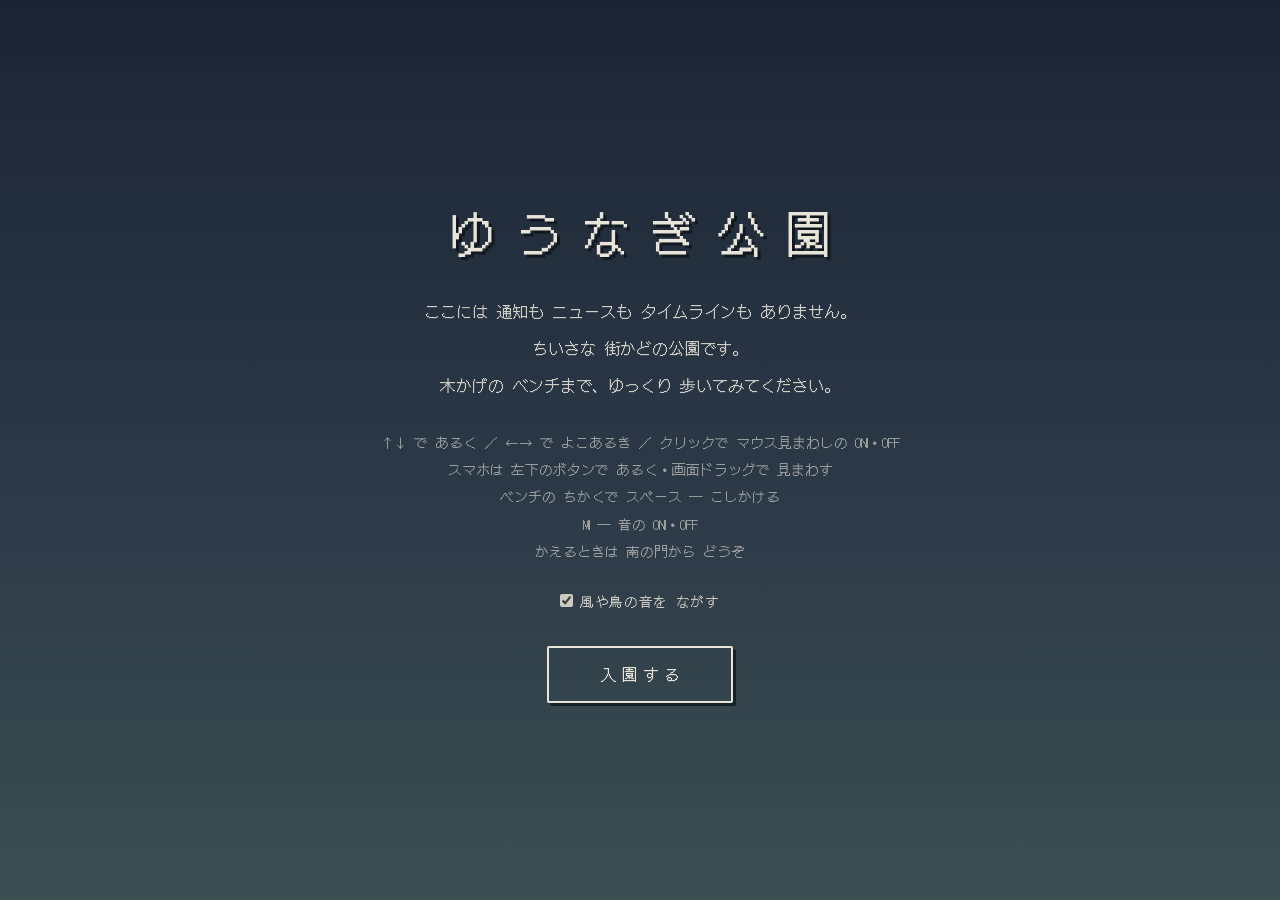
<file: index.html>
<!DOCTYPE html>
<html lang="ja">
<head>
<meta charset="utf-8">
<meta name="viewport" content="width=device-width, initial-scale=1, viewport-fit=cover">
<title>ゆうなぎ公園 — あるく、こしかける、なにもしない</title>
<meta name="description" content="通知もニュースもタイムラインもない、ドット絵の小さな公園。歩いて、こしかけて、なにもしない時間をどうぞ。">
<meta property="og:title" content="ゆうなぎ公園">
<meta property="og:description" content="通知もニュースもタイムラインもない、ドット絵の小さな公園。歩いて、こしかけて、なにもしない時間をどうぞ。">
<meta property="og:type" content="website">
<meta property="og:image" content="https://sawara0806.github.io/yuunagi-park/og.png">
<meta property="og:url" content="https://sawara0806.github.io/yuunagi-park/">
<meta name="twitter:card" content="summary_large_image">
<meta name="theme-color" content="#1c2434">
<link rel="icon" type="image/png" href="favicon.png">
<link rel="preconnect" href="https://fonts.googleapis.com">
<link rel="preconnect" href="https://fonts.gstatic.com" crossorigin>
<link href="https://fonts.googleapis.com/css2?family=DotGothic16&display=swap" rel="stylesheet">
<!-- ?v= はリリースのたびに必ず上げる（HTMLとJS/CSSのキャッシュ食い違い防止。CLAUDE.md §4） -->
<link rel="stylesheet" href="style.css?v=20260715i">
</head>
<body>
<canvas id="screen" width="480" height="270"></canvas>

<div id="entrance">
  <h1>ゆうなぎ公園</h1>
  <p>ここには 通知も ニュースも タイムラインも ありません。<br>
     ちいさな 街かどの公園です。<br>
     木かげの ベンチまで、ゆっくり 歩いてみてください。</p>
  <div class="controls">
    ↑↓ で あるく ／ ←→ で よこあるき ／ クリックで マウス見まわしの ON・OFF<br>
    スマホは 左下のボタンで あるく・画面ドラッグで 見まわす<br>
    ベンチの ちかくで スペース ─ こしかける<br>
    M ─ 音の ON・OFF<br>
    かえるときは 南の門から どうぞ
  </div>
  <label id="sound-opt"><input type="checkbox" id="sound-check" checked> 風や鳥の音を ながす</label>
  <button id="enter-btn">入園する</button>
</div>

<div id="rotate">
  <div class="rotate-phone"></div>
  <p>よこ画面に して<br>ください</p>
</div>

<div id="hint"></div>

<div id="walkpad">
  <button id="walk-fwd" aria-label="すすむ">▲</button>
  <button id="walk-back" aria-label="さがる">▼</button>
</div>
<button id="sit-btn">すわる</button>

<script src="js/layout3d.js?v=20260715i"></script>
<script src="js/assets3d.js?v=20260715i"></script>
<script src="js/render3d.js?v=20260715i"></script>
<script src="js/audio3d.js?v=20260715i"></script>
<script src="js/park3d.js?v=20260715i"></script>
</body>
</html>
</file>
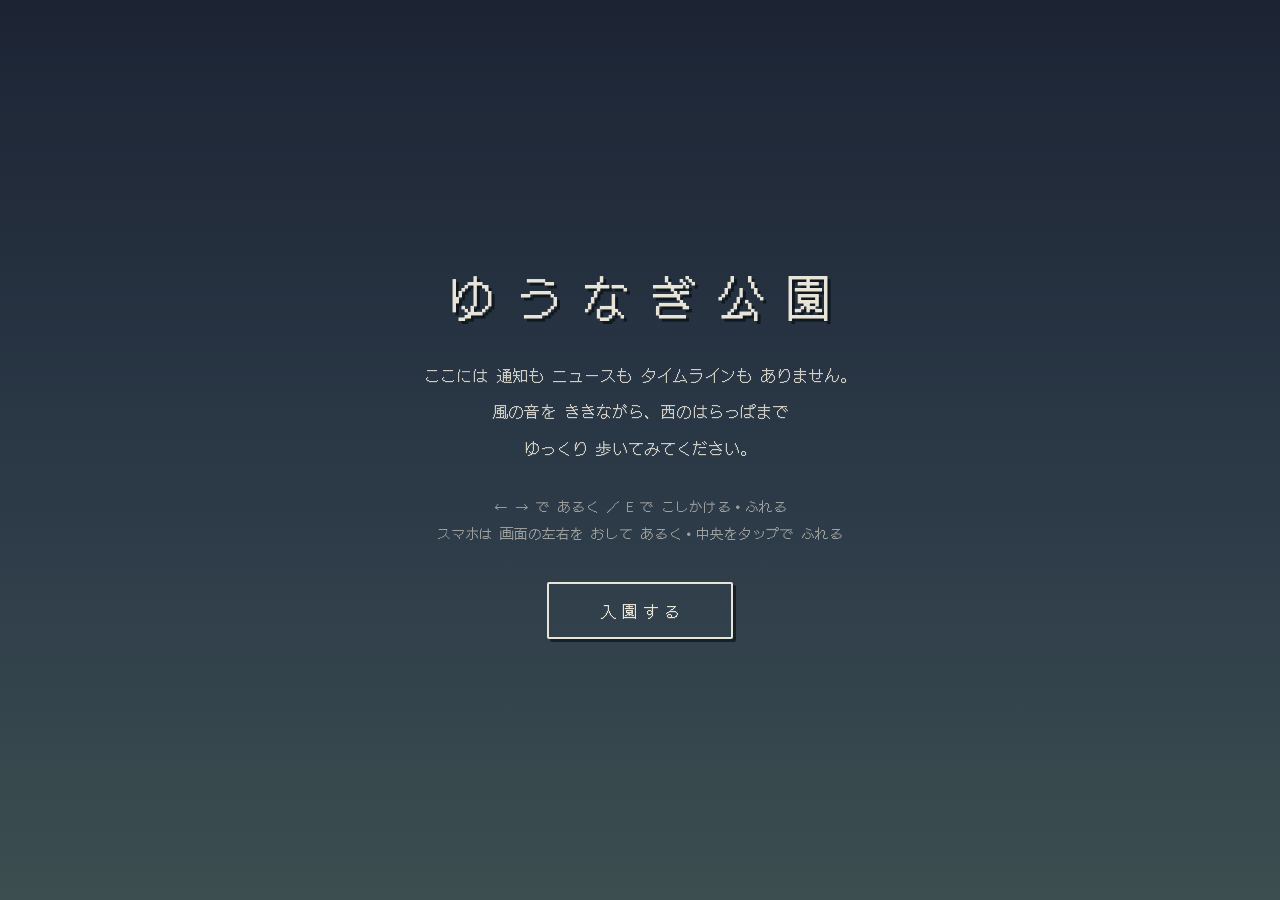
<file: v1/index.html>
<!DOCTYPE html>
<html lang="ja">
<head>
<meta charset="utf-8">
<meta name="viewport" content="width=device-width, initial-scale=1, viewport-fit=cover">
<title>ゆうなぎ公園 — あるく、こしかける、なにもしない</title>
<link rel="preconnect" href="https://fonts.googleapis.com">
<link rel="preconnect" href="https://fonts.gstatic.com" crossorigin>
<link href="https://fonts.googleapis.com/css2?family=DotGothic16&display=swap" rel="stylesheet">
<link rel="stylesheet" href="style.css">
</head>
<body>
<canvas id="screen" width="480" height="270"></canvas>

<div id="entrance">
  <h1>ゆうなぎ公園</h1>
  <p>ここには 通知も ニュースも タイムラインも ありません。<br>
     風の音を ききながら、西のはらっぱまで<br>
     ゆっくり 歩いてみてください。</p>
  <div class="controls">
    ← → で あるく ／ E で こしかける・ふれる<br>
    スマホは 画面の左右を おして あるく・中央をタップで ふれる
  </div>
  <button id="enter-btn">入園する</button>
</div>

<div id="hint"></div>

<div id="ui">
  <button data-mode="morning">朝</button>
  <button data-mode="day">昼</button>
  <button data-mode="dusk">夕</button>
  <button data-mode="night">夜</button>
  <button id="sound-btn">音</button>
</div>

<script src="js/palette.js"></script>
<script src="js/sprites.js"></script>
<script src="js/world.js"></script>
<script src="js/player.js"></script>
<script src="js/audio.js"></script>
<script src="js/main.js"></script>
</body>
</html>
</file>
<file: style.css>
* { margin: 0; padding: 0; box-sizing: border-box; }
html, body {
  height: 100%; overflow: hidden; background: #101418;
  /* ドラッグ見回しがブラウザの「戻る/更新」ジェスチャーにならないように */
  overscroll-behavior: none;
  touch-action: none;
}
body {
  font-family: "DotGothic16", "Hiragino Maru Gothic ProN", sans-serif;
  display: flex; justify-content: center; align-items: center;
}

#screen {
  display: block;
  image-rendering: pixelated;
  image-rendering: crisp-edges;
  touch-action: none;
  cursor: pointer;
}

/* ---- 入園ゲート ---- */
#entrance {
  position: fixed; inset: 0; z-index: 30;
  display: flex; flex-direction: column; justify-content: center; align-items: center; gap: 1.6rem;
  background: linear-gradient(180deg, #1c2434 0%, #2c3a48 55%, #3c4e50 100%);
  color: #e8e4d8; text-align: center; padding: 2rem;
  transition: opacity 2.2s ease;
}
#entrance.closed { opacity: 0; pointer-events: none; }
#entrance h1 {
  font-size: clamp(1.8rem, 6vw, 3rem);
  letter-spacing: .4em; text-indent: .4em; font-weight: 400;
  text-shadow: 3px 3px 0 #101820;
}
#entrance p { font-size: clamp(.8rem, 2.4vw, 1rem); line-height: 2.3; opacity: .88; }
#entrance .controls { font-size: clamp(.7rem, 2vw, .85rem); opacity: .6; line-height: 2; }
#sound-opt {
  font-family: inherit; font-size: clamp(.7rem, 2vw, .85rem); color: #e8e4d8;
  letter-spacing: .05em; opacity: .85; cursor: pointer;
  display: flex; align-items: center; gap: .5em;
}
#sound-opt input { accent-color: #e8e4d8; cursor: pointer; }
#enter-btn {
  margin-top: .6rem; padding: .9em 2.8em;
  font-family: inherit; font-size: 1rem; letter-spacing: .35em; text-indent: .35em;
  color: #e8e4d8; background: transparent;
  border: 2px solid #e8e4d8; border-radius: 2px; cursor: pointer;
  box-shadow: 3px 3px 0 rgba(16, 24, 32, .8);
  transition: background .3s, color .3s;
}
#enter-btn:hover { background: #e8e4d8; color: #1c2434; }

/* ---- 縦持ちのとき「横画面にして」ガイド（タッチ端末の縦向きのみ） ---- */
#rotate {
  position: fixed; inset: 0; z-index: 40;
  display: none;
  flex-direction: column; justify-content: center; align-items: center; gap: 1.8rem;
  background: linear-gradient(180deg, #1c2434 0%, #2c3a48 60%, #3c4e50 100%);
  color: #e8e4d8; text-align: center; padding: 2rem;
}
#rotate p {
  font-family: inherit; font-size: clamp(1rem, 5vw, 1.3rem);
  letter-spacing: .25em; line-height: 2; opacity: .9;
}
.rotate-phone {
  width: 48px; height: 82px;
  border: 3px solid #e8e4d8; border-radius: 9px;
  box-shadow: 0 0 0 3px rgba(16, 24, 32, .5);
  animation: rotate-hint 2.6s ease-in-out infinite;
}
@keyframes rotate-hint {
  0%, 28% { transform: rotate(0deg); }
  58%, 100% { transform: rotate(-90deg); }
}
/* 実機のタッチ端末＋縦向きで表示。プレビュー検証用に body.force-rotate でも表示 */
@media (orientation: portrait) and (pointer: coarse) {
  #rotate { display: flex; }
}
body.force-rotate #rotate { display: flex; }

/* ---- スプライト・ギャラリー（?gallery のときだけ。単体デザイン改善用のデバッグビュー） ---- */
#gallery {
  position: fixed; inset: 0; z-index: 50; overflow-y: auto;
  background: #3a3f45; color: #e8e4d8;
  font-family: inherit; padding: 12px 16px 60px;
}
#gallery .g-bar {
  position: sticky; top: 0; z-index: 2; margin: -12px -16px 14px; padding: 10px 16px;
  background: rgba(26, 30, 36, .96); display: flex; flex-wrap: wrap; gap: 6px; align-items: center;
}
#gallery .g-bar b { font-size: .8rem; opacity: .6; margin: 0 4px 0 10px; letter-spacing: .1em; }
#gallery .g-bar button {
  font-family: inherit; font-size: .72rem; color: #e8e4d8; letter-spacing: .06em;
  background: rgba(240, 237, 226, .1); border: 1px solid rgba(240, 237, 226, .3);
  border-radius: 3px; padding: .35em .8em; cursor: pointer;
}
#gallery .g-bar button.on { background: #e8e4d8; color: #1c2434; border-color: #e8e4d8; }
#gallery .g-grid { display: flex; flex-wrap: wrap; gap: 12px; }
#gallery .g-tile {
  background:
    linear-gradient(45deg, rgba(0,0,0,.14) 25%, transparent 25%, transparent 75%, rgba(0,0,0,.14) 75%) 0 0/16px 16px,
    linear-gradient(45deg, rgba(0,0,0,.14) 25%, transparent 25%, transparent 75%, rgba(0,0,0,.14) 75%) 8px 8px/16px 16px,
    #6b7178;
  border: 1px solid rgba(0,0,0,.3); border-radius: 3px; padding: 8px;
  display: flex; flex-direction: column; align-items: center; gap: 6px;
}
#gallery .g-frames { display: flex; gap: 6px; align-items: flex-end; }
#gallery .g-cvs { image-rendering: pixelated; image-rendering: crisp-edges; }
#gallery .g-label { font-size: .66rem; letter-spacing: .04em; opacity: .82; text-align: center; }
#gallery .g-head { width: 100%; font-size: .78rem; letter-spacing: .12em; opacity: .55; margin: 8px 0 2px; }

/* ---- ヒント ---- */
#hint {
  position: fixed; left: 50%; bottom: 26px; transform: translateX(-50%); z-index: 15;
  color: rgba(248, 246, 238, .92); font-size: clamp(.75rem, 2.2vw, .9rem); letter-spacing: .12em;
  text-shadow: 2px 2px 0 rgba(10, 16, 24, .7);
  pointer-events: none; opacity: 0; transition: opacity .9s;
}
#hint.show { opacity: 1; }

/* ---- 控えめなUI ---- */
#ui {
  position: fixed; right: 12px; bottom: 12px; z-index: 20;
  display: flex; gap: 6px;
  opacity: .3; transition: opacity .5s;
}
#ui:hover, #ui:focus-within { opacity: .95; }
#ui button {
  font-family: inherit; font-size: .78rem; color: #f0ede2;
  background: rgba(20, 28, 36, .5); border: 1px solid rgba(240, 237, 226, .35);
  border-radius: 2px; padding: .4em .9em; cursor: pointer;
  letter-spacing: .1em;
}
#ui button.active { background: rgba(240, 237, 226, .4); color: #14202a; }

@media (max-width: 640px) {
  #hint { bottom: 72px; }
  #ui { opacity: .55; }
}

/* ---- 歩行ボタン（タッチ端末のみ表示） ---- */
#walkpad {
  position: fixed; left: 16px; bottom: 20px; z-index: 20;
  display: none; flex-direction: column; gap: 12px;
}
#walkpad button {
  width: 62px; height: 62px; border-radius: 50%;
  font-size: 1.2rem; color: #f0ede2;
  background: rgba(20, 28, 36, .45);
  border: 1px solid rgba(240, 237, 226, .4);
  touch-action: none; user-select: none; -webkit-user-select: none;
}
#walkpad button:active { background: rgba(240, 237, 226, .35); }
@media (pointer: coarse) {
  #walkpad { display: flex; }
}

/* ---- 着席ボタン（ベンチ圏内・座り中のみ .visible で表示） ---- */
#sit-btn {
  position: fixed; right: 16px; bottom: 64px; z-index: 20;
  display: none;
  width: 62px; height: 62px; border-radius: 50%;
  font-family: inherit; font-size: .82rem; letter-spacing: .05em; color: #f0ede2;
  background: rgba(20, 28, 36, .45);
  border: 1px solid rgba(240, 237, 226, .4);
  touch-action: none; user-select: none; -webkit-user-select: none;
}
#sit-btn.visible { display: block; }
#sit-btn:active { background: rgba(240, 237, 226, .35); }
</file>
<file: v1/style.css>
* { margin: 0; padding: 0; box-sizing: border-box; }
html, body { height: 100%; overflow: hidden; background: #101418; }
body {
  font-family: "DotGothic16", "Hiragino Maru Gothic ProN", sans-serif;
  display: flex; justify-content: center; align-items: center;
}

#screen {
  display: block;
  image-rendering: pixelated;
  image-rendering: crisp-edges;
  touch-action: none;
  cursor: pointer;
}

/* ---- 入園ゲート ---- */
#entrance {
  position: fixed; inset: 0; z-index: 30;
  display: flex; flex-direction: column; justify-content: center; align-items: center; gap: 1.6rem;
  background: linear-gradient(180deg, #1c2434 0%, #2c3a48 55%, #3c4e50 100%);
  color: #e8e4d8; text-align: center; padding: 2rem;
  transition: opacity 2.2s ease;
}
#entrance.closed { opacity: 0; pointer-events: none; }
#entrance h1 {
  font-size: clamp(1.8rem, 6vw, 3rem);
  letter-spacing: .4em; text-indent: .4em; font-weight: 400;
  text-shadow: 3px 3px 0 #101820;
}
#entrance p { font-size: clamp(.8rem, 2.4vw, 1rem); line-height: 2.3; opacity: .88; }
#entrance .controls { font-size: clamp(.7rem, 2vw, .85rem); opacity: .6; line-height: 2; }
#enter-btn {
  margin-top: .6rem; padding: .9em 2.8em;
  font-family: inherit; font-size: 1rem; letter-spacing: .35em; text-indent: .35em;
  color: #e8e4d8; background: transparent;
  border: 2px solid #e8e4d8; border-radius: 2px; cursor: pointer;
  box-shadow: 3px 3px 0 rgba(16, 24, 32, .8);
  transition: background .3s, color .3s;
}
#enter-btn:hover { background: #e8e4d8; color: #1c2434; }

/* ---- ヒント ---- */
#hint {
  position: fixed; left: 50%; bottom: 26px; transform: translateX(-50%); z-index: 15;
  color: rgba(248, 246, 238, .92); font-size: clamp(.75rem, 2.2vw, .9rem); letter-spacing: .12em;
  text-shadow: 2px 2px 0 rgba(10, 16, 24, .7);
  pointer-events: none; opacity: 0; transition: opacity .9s;
}
#hint.show { opacity: 1; }

/* ---- 控えめなUI ---- */
#ui {
  position: fixed; right: 12px; bottom: 12px; z-index: 20;
  display: flex; gap: 6px;
  opacity: .3; transition: opacity .5s;
}
#ui:hover, #ui:focus-within { opacity: .95; }
#ui button {
  font-family: inherit; font-size: .78rem; color: #f0ede2;
  background: rgba(20, 28, 36, .5); border: 1px solid rgba(240, 237, 226, .35);
  border-radius: 2px; padding: .4em .9em; cursor: pointer;
  letter-spacing: .1em;
}
#ui button.active { background: rgba(240, 237, 226, .4); color: #14202a; }

@media (max-width: 640px) {
  #hint { bottom: 72px; }
  #ui { opacity: .55; }
}
</file>
